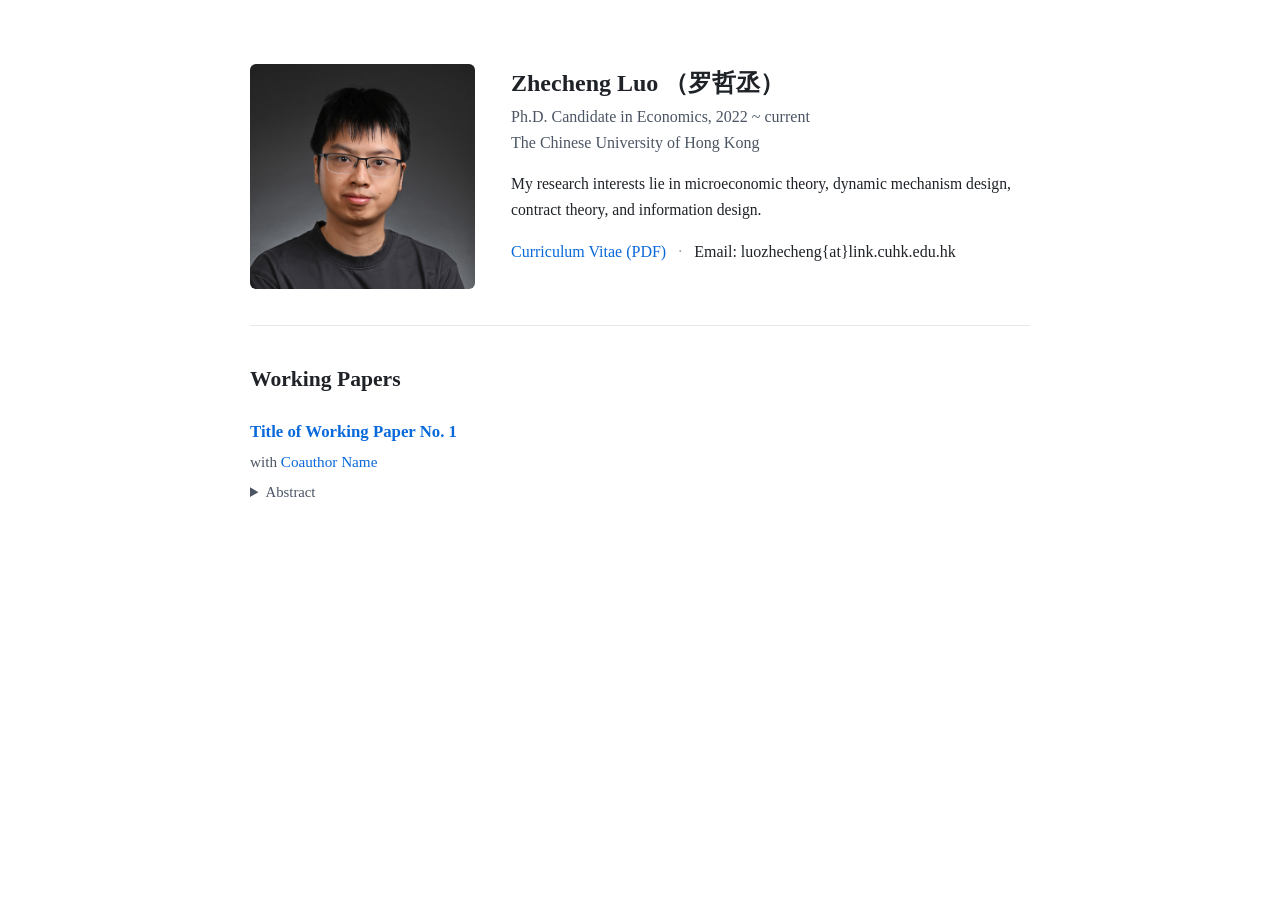
<file: index.html>
<!DOCTYPE html>
<html lang="en">
<head>
  <meta charset="UTF-8">
  <meta name="viewport" content="width=device-width, initial-scale=1.0">
  <title>Zhecheng Luo</title>
  <link rel="stylesheet" href="style.css">
</head>
<body>
  <main class="container">
    
    <!-- Basic Information Part -->
    <section class="basic-info">
      <div class="photo-col">
        <img src="photo.jpg" alt="Zhecheng Luo">
      </div>
      <div class="details-col">
        <h1>Zhecheng Luo （罗哲丞）</h1>
        <p class="affiliation">Ph.D. Candidate in Economics, 2022 ~ current</p>
        <p class="institution">The Chinese University of Hong Kong</p>
        <p class="bio">
          My research interests lie in microeconomic theory, dynamic mechanism design, contract theory, and information design.
        </p>
        <p class="links">
          <a href="CV.pdf" target="_blank">Curriculum Vitae (PDF)</a>
          <span class="sep">&middot;</span>
          <span>Email: luozhecheng{at}link.cuhk.edu.hk</span>
        </p>
      </div>
    </section>

    <hr>

    <!-- Research Part -->
    <section class="research">
      <h2>Working Papers</h2>
      <ul class="paper-list">
        <li>
          <div class="paper-title">
            <a href="Working_paper_No1.pdf" target="_blank">Title of Working Paper No. 1</a>
          </div>
          <div class="paper-meta">
            with <a href="https://coauthor-website.edu" target="_blank">Coauthor Name</a>
          </div>
          <details class="abstract">
            <summary>Abstract</summary>
            <p>Paste the abstract of your working paper here.</p>
          </details>
        </li>
      </ul>
    </section>

  </main>
</body>
</html>
</file>
<file: style.css>
* {
  box-sizing: border-box;
  margin: 0;
  padding: 0;
}

body {
  font-family: -apple-system, BlinkMacSystemFont, "Segoe UI", Roboto, Georgia, serif;
  color: #1f2328;
  background-color: #ffffff;
  line-height: 1.65;
  padding: 4rem 1.5rem;
}

.container {
  max-width: 780px;
  margin: 0 auto;
}

/* Basic Information Part */
.basic-info {
  display: flex;
  align-items: stretch;
  gap: 2.25rem;
}

.photo-col {
  flex-shrink: 0;
}

.photo-col img {
  height: 100%;
  max-height: 225px;
  width: auto;
  border-radius: 6px;
  display: block;
}

.affiliation, .institution {
  color: #4b5563;
  font-size: 1rem;
}

.bio {
  margin-top: 0.9rem;
  margin-bottom: 1rem;
  font-size: 0.98rem;
}

.links a, .paper-title a, .paper-meta a {
  color: #0969da;
  text-decoration: none;
}

.links a:hover, .paper-title a:hover, .paper-meta a:hover {
  text-decoration: underline;
}

.sep {
  margin: 0 0.5rem;
  color: #9ca3af;
}

hr {
  border: none;
  border-top: 1px solid #e5e7eb;
  margin: 2.25rem 0;
}

/* Research Part */
.research h2 {
  font-size: 1.35rem;
  font-weight: 600;
  margin-bottom: 1.25rem;
}

.paper-list {
  list-style: none;
}

.paper-list li {
  margin-bottom: 1.5rem;
}

.paper-title {
  font-size: 1.05rem;
  font-weight: 600;
}

.paper-meta {
  font-size: 0.95rem;
  color: #4b5563;
  margin-top: 0.2rem;
}

.abstract {
  margin-top: 0.4rem;
  font-size: 0.92rem;
  color: #374151;
}

.abstract summary {
  cursor: pointer;
  color: #4b5563;
  user-select: none;
}

.abstract p {
  margin-top: 0.5rem;
  padding-left: 0.75rem;
  border-left: 2px solid #e5e7eb;
}

/* Stack vertically on narrow mobile screens */
@media (max-width: 600px) {
  .basic-info {
    flex-direction: column;
    gap: 1.25rem;
  }
  .photo-col img {
    width: 140px;
  }
}
</file>
